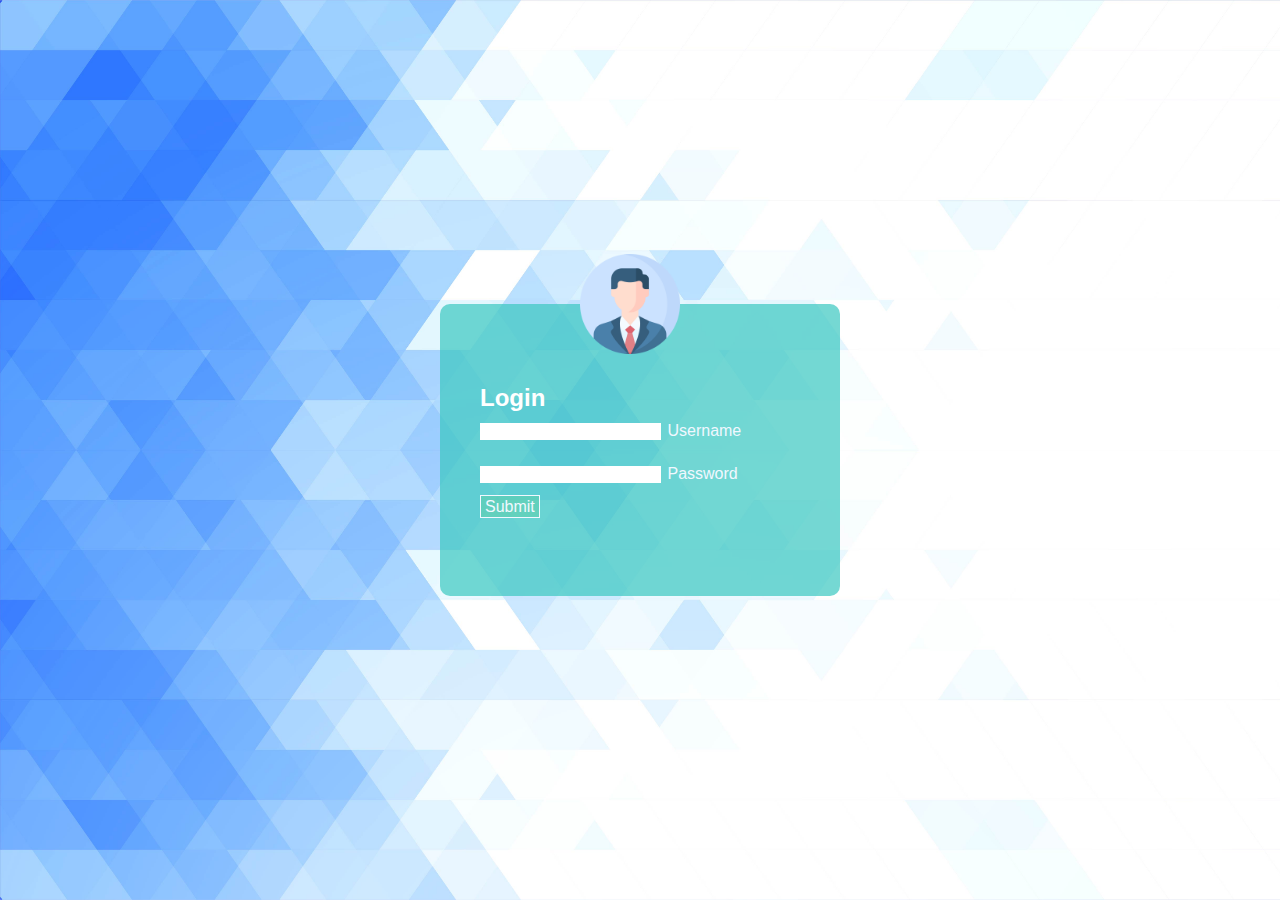
<file: index.html>
<!DOCTYPE html>
<html>
<head>
    <meta charset="utf-8">
    <title>LOGIN MENU</title>
    <link rel="stylesheet" href="CSS/login.css">
</head>
<body>
    <div class="login-menu">
        <form action="" class="form">
            <img src="CSS/images/user.png" alt="">
            <h2>Login</h2>
            <div class="input-group">
                <input type="text" name="username" id="username" required>
                <label for="username">Username</label>
            </div>

            <div class="input-group">
                <input type="password" name="login-pass" id="login-pass" required>
                <label for="login-pass">Password</label>
            </div>
            
            <a href="main.html">Submit</a>
        
        </form>
    </div>
</body>
</html>
</file>
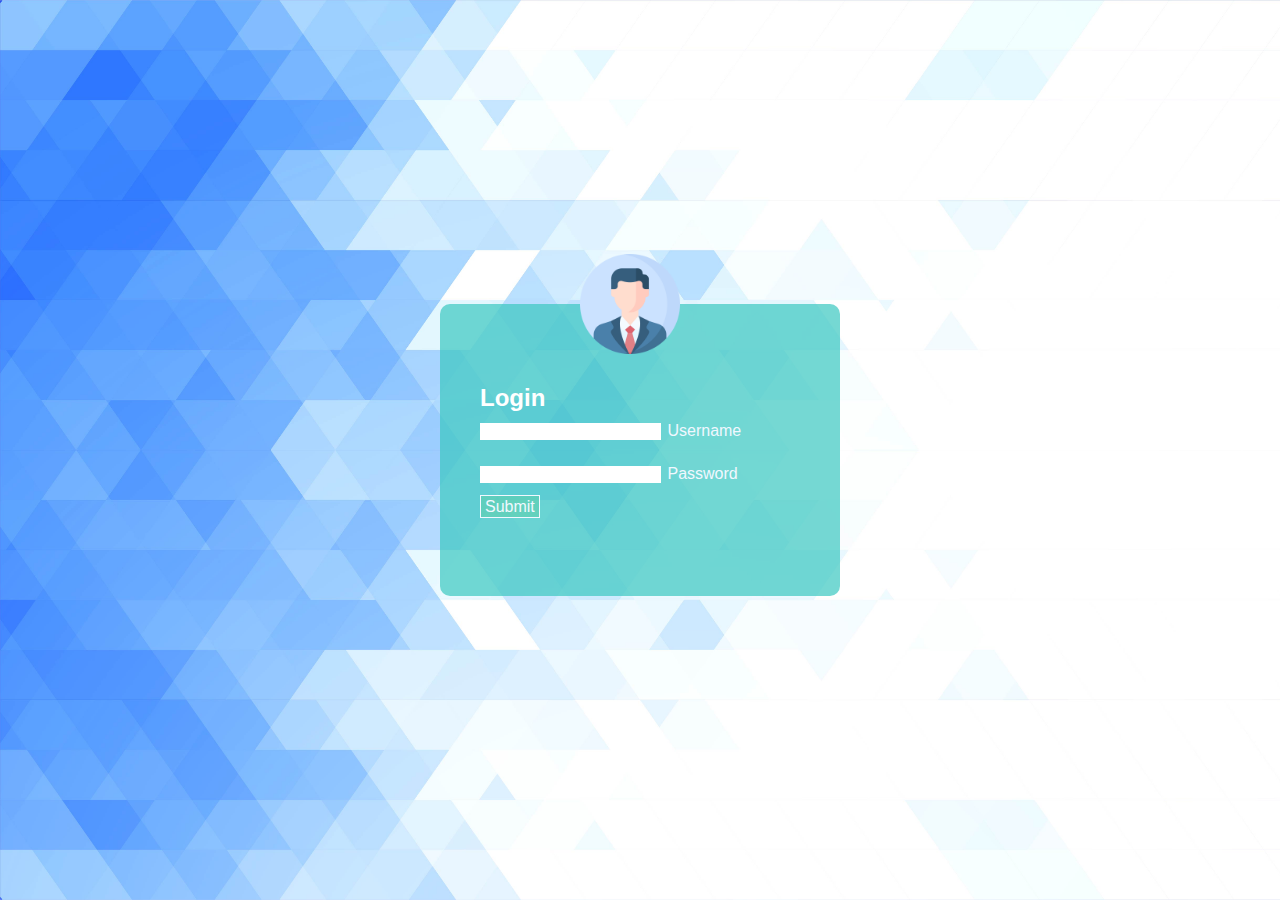
<file: index1.html>
<!DOCTYPE html>
<html>
<head>
    <meta charset="utf-8">
    <title>LOGIN MENU</title>
    <link rel="stylesheet" href="CSS/login.css">
</head>
<body>
    <div class="login-menu">
        <form action="" class="form">
            <img src="CSS/images/user.png" alt="">
            <h2>Login</h2>
            <div class="input-group">
                <input type="text" name="username" id="username" required>
                <label for="username">Username</label>
            </div>

            <div class="input-group">
                <input type="password" name="login-pass" id="login-pass" required>
                <label for="login-pass">Password</label>
            </div>
            
            <a href="index.html">Submit</a>
        
        </form>
    </div>
</body>
</html>
</file>
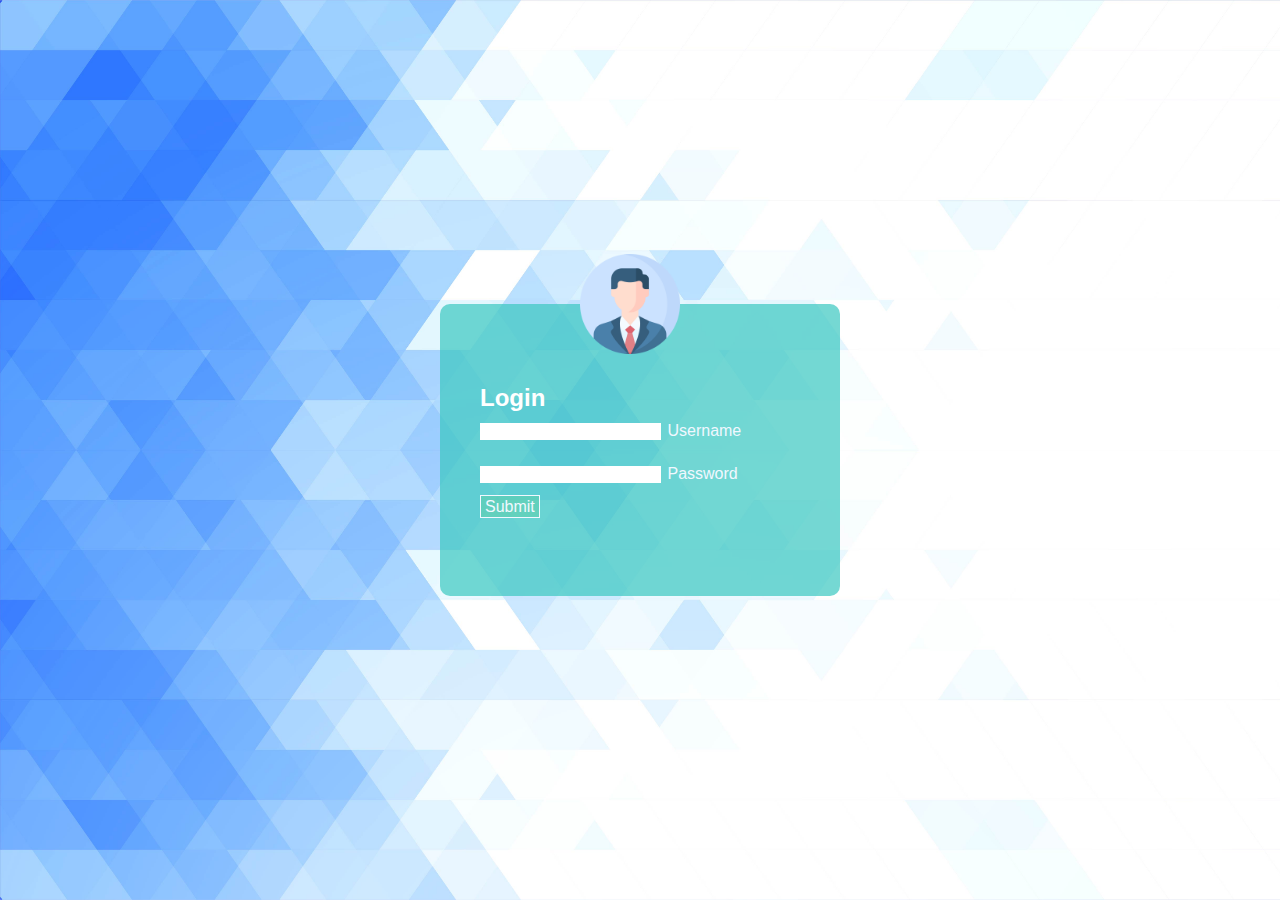
<file: login.html>
<!DOCTYPE html>
<html>
<head>
    <meta charset="utf-8">
    <title>LOGIN MENU</title>
    <link rel="stylesheet" href="CSS/login.css">
</head>
<body>
    <div class="login-menu">
        <form action="" class="form">
            <img src="CSS/images/user.png" alt="">
            <h2>Login</h2>
            <div class="input-group">
                <input type="text" name="username" id="username" required>
                <label for="username">Username</label>
            </div>

            <div class="input-group">
                <input type="password" name="login-pass" id="login-pass" required>
                <label for="login-pass">Password</label>
            </div>
            
            <a href="index.html">Submit</a>
        
        </form>
    </div>
</body>
</html>
</file>
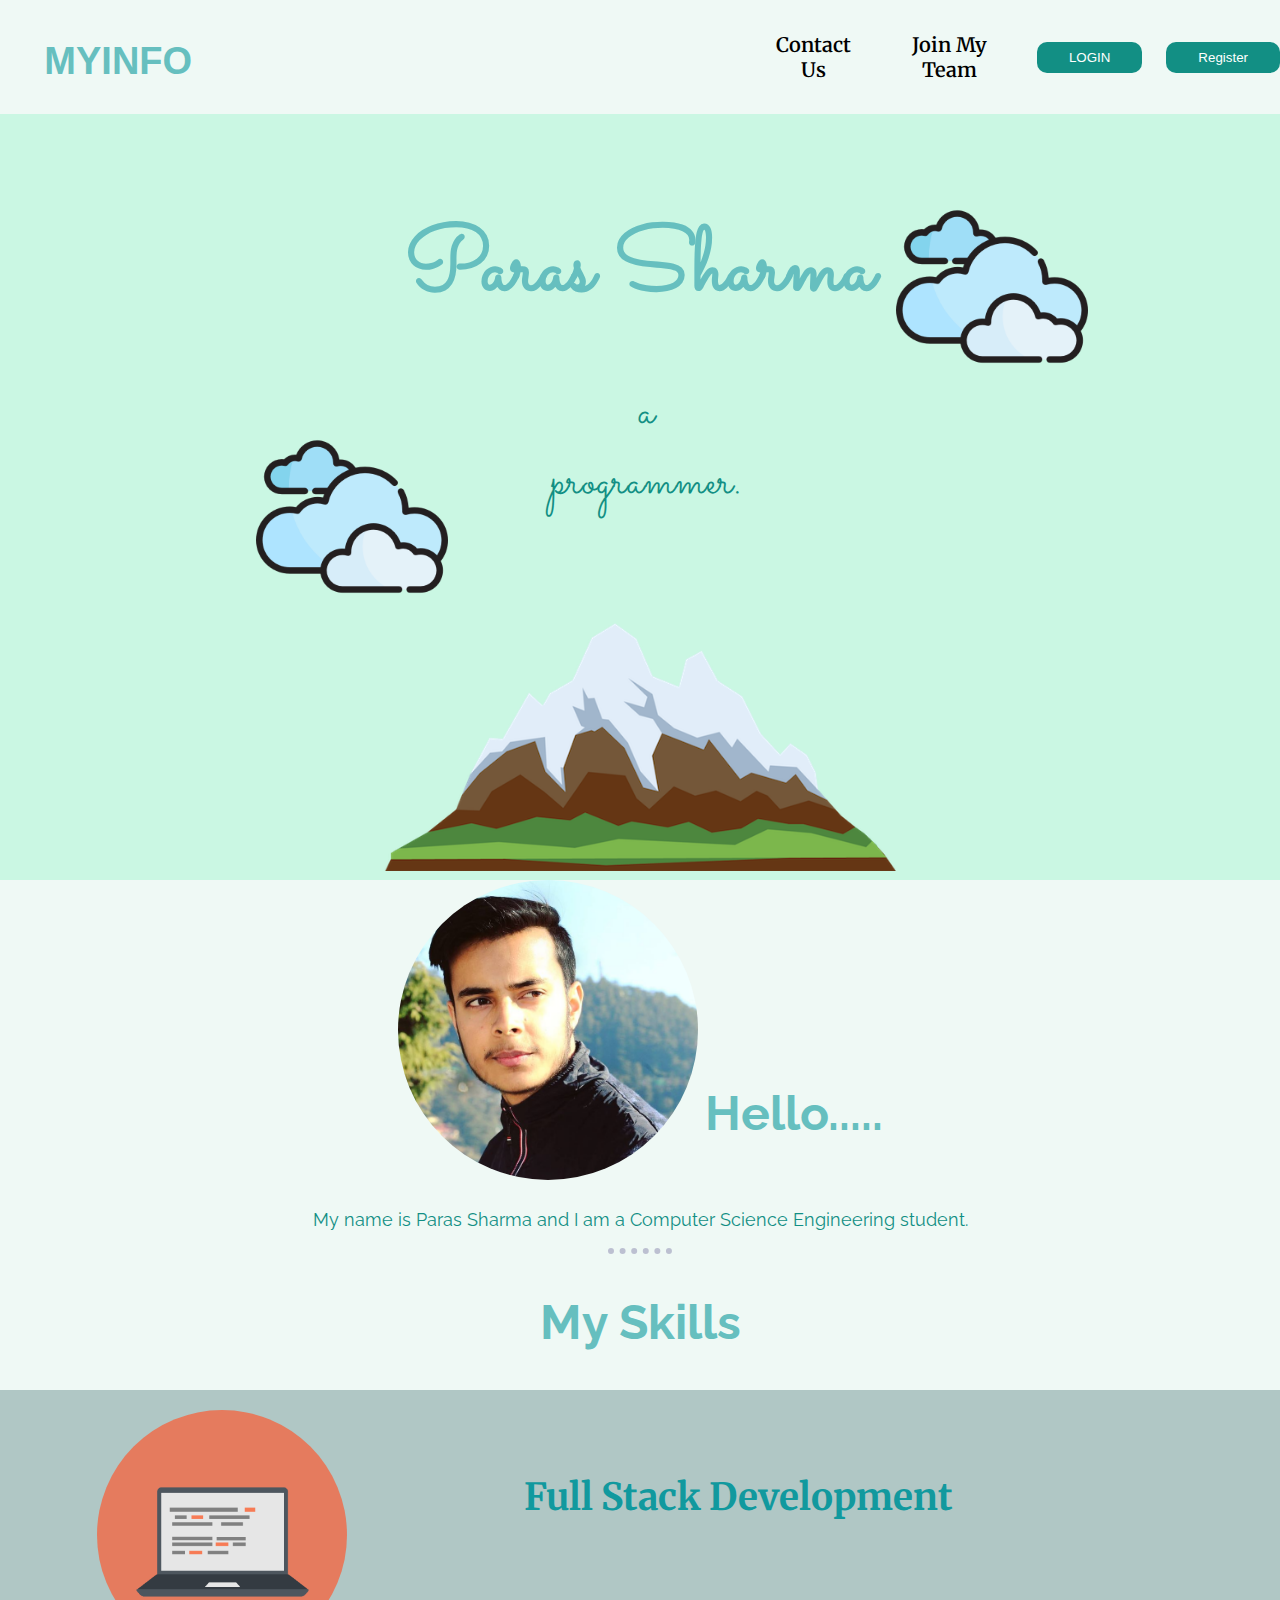
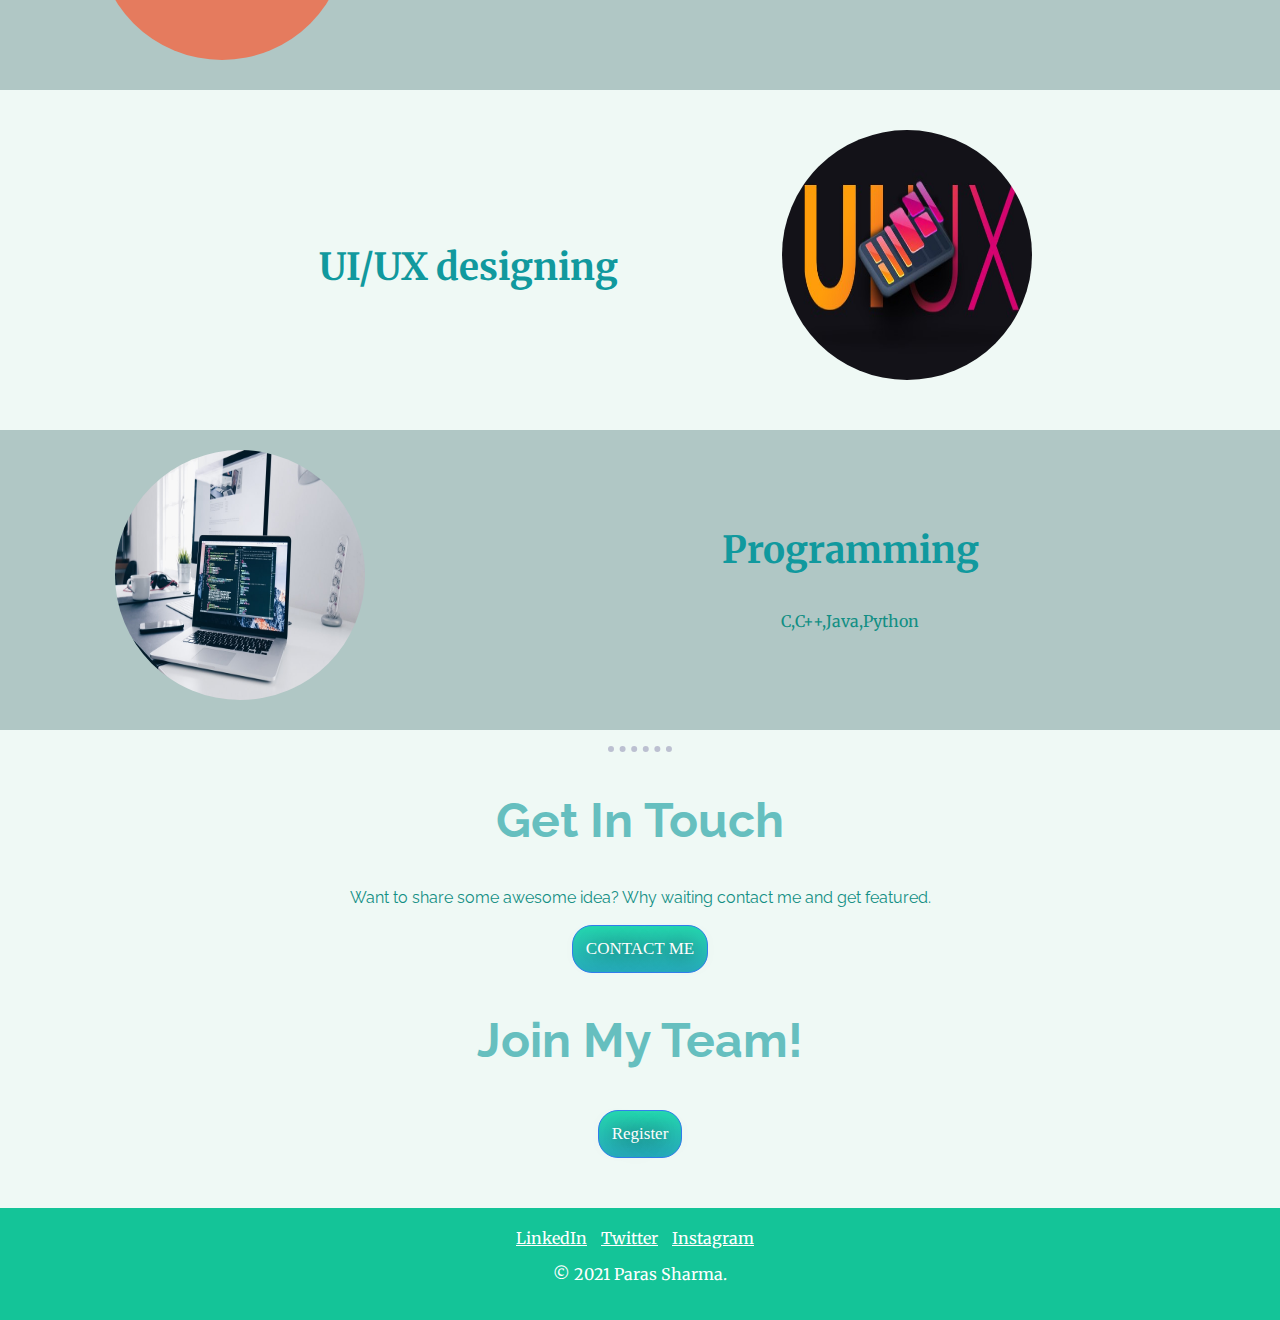
<file: main.html>
<!DOCTYPE html>
<html>
<head>
    <meta charset="utf-8">
    <title>My wesbite</title>
    <link rel="stylesheet" href="CSS/styles.css">
    <link rel="icon" href="favicon-32x32.png">
    <link rel="preconnect" href="https://fonts.gstatic.com">
    <link href="https://fonts.googleapis.com/css2?family=Merriweather&family=Sacramento&display=swap" rel="stylesheet">
    <link rel="preconnect" href="https://fonts.gstatic.com">
    <link rel="preconnect" href="https://fonts.gstatic.com">
    <link href="https://fonts.googleapis.com/css2?family=Raleway&display=swap" rel="stylesheet">
</head>
<body>
    <header>
      <div class="logo">
        <h1>MYINFO</h1>
      </div>
      <nav>
        <ul>
          <li>
            <a href="Contact US">Contact Us</a>
            <a href="Join My Team">Join My Team</a>
            <button>LOGIN</button>
            <button>Register</button>
          </li>
        </ul>
      </nav>
    </header>
    <div class="top-container">
        <img class="cloud1" src="CSS/images/clouds.png" alt="cloud-img">
        <h1>Paras Sharma</h1>
        <p>a programmer.</p>
        <img class="cloud2" src="CSS/images/clouds.png" alt="cloud-img">
        <img class="mount" src="CSS/images/mountain.png" alt="mountain-img">
    </div>
    <div class="middle-container">
        <div class="profile">
          <img class="profile-img" src="CSS/images/profile.png" alt="">
          <h2>Hello.....</h2>
          <p>My name is Paras Sharma and I am a Computer Science Engineering student.</p>
          <hr>
        </div>
        <div class="skills">
          <h2>My Skills</h2>
          <div class="skill-row1">
            <img class="computer-img" src="CSS/images/computer.png" alt="">
            <h3 class="row1-text">Full Stack Development</h3>
          </div>
          <div class="skill-row2">
            <img class="uiux-img" src="CSS/images/UIUX.jpg" alt="">
            <h3 class="row2-text">UI/UX designing</h3>
          </div>
          <div class="skill-row3">
            <img class="programming-img" src="CSS/images/prg.jpg" alt="">
            <h3 class="row3-text">Programming</h3>
            <p>C,C++,Java,Python</p>
          </div>
        </div>
        <hr>
        <div class="contact-me">
          <h2>Get In Touch</h2>
          <p>Want to share some awesome idea? Why waiting contact me and get featured.</p>
          <a class="btn" href="mailto:name@email.com">CONTACT ME</a>
        </div>

        <div class="my-team">
          <h2>Join My Team!</h2>
          <a class="btn" href="form.html">Register</a>
        </div>
      </div>
      
      
      <div class="bottom-container">
        <a class="footer-link" href="https://www.linkedin.com/in/paras-sharma-175467197/">LinkedIn</a>
        <a class="footer-link" href="https://twitter.com/im_sharmaji_">Twitter</a>
        <a class="footer-link" href="https://www.instagram.com/im_parassharma/">Instagram</a>
        <p>© 2021 Paras Sharma.</p>
      </div>
      
    
</body>
</html>
</file>
<file: CSS/login.css>
*{
    margin: 0;
    box-sizing: border-box;
}

body{
    background: url(images/17545.jpg);
    background-size: cover;
    font-family: sans-serif;
}

.input-group{
    padding-top: 10px;
    padding-bottom: 10px;
}

.input-group label{
    padding: 2px 2px;
  
}

.login-menu{
    height: 100vh;
    width: 100vw;
    display: flex;
    justify-content: center;
    align-items: center;
    flex-wrap: wrap;
}

.form{
    position: relative;
    width: 100%;
    max-width: 400px;
    padding: 80px 40px 80px;
    background-color: rgba(57, 199, 192, 0.699);
    border-radius: 10px;
    color: aliceblue;
    box-shadow: rgb(15, 92, 192);
}

.form a{
    color: aliceblue;
    border: 1px solid;
    text-decoration: none;
    padding: 2px 4px;
    background-color: rgba(94, 207, 170, 0.541);
}

.form img{
    width: 100px;
    position: absolute;
    top: -50px;
    right: 160px;
}


.form h2{
    color: rgb(255, 255, 255);
}

.input-group input{
    border: none;
    margin-bottom: 5px;
}
</file>
<file: CSS/styles.css>
body{
    background-color: #EFF9F5;
    text-align: center;
    font-family: 'Merriweather', serif;
    font-size: 2em;
    margin: 0;
}

header{
    display: flex;
    align-items: center;
    gap: 45%;
}

header h1{
    font-size: 38px;
    margin-top: -1rem;
    font-family: 'Lucida Sans', 'Lucida Sans Regular', 'Lucida Grande', 'Lucida Sans Unicode', Geneva, Verdana, sans-serif;
}

nav ul li{
    display: flex;
    align-items: center;
    gap: 1.5rem;
}

header a{
    text-decoration: none;
    color: #000000;
    font-size: 20px;
    font-weight: 600;
}

header button{
    padding: 0.5rem 2rem;
    border-radius: 10px;
    border: none;
    background-color: #128f84;
    color: white;
    cursor: pointer;
}


h1{
    color: #66BFBF;
    position: relative;
    top: 20px;
    left: 30%;
    width: 40%;
    font-family: 'Sacramento', cursive;
    font-size: 5.625rem;
    padding-top: 10px;
}
h2{
    color: #66BFBF;
    font-family: 'Raleway', sans-serif;;
}

h3{
    color:#11999E
}

a{
    color:#14c498;
    
}

p{
    color: #128f84;
}

.top-container p{
    position: relative;
    left: 43%;
    width: 15%;
    font-family: 'Sacramento', cursive;
    font-size: 3rem;
}

.top-container{
    padding-top: 1px;
    background-color: #caf7e3;
    position: relative;

}


.cloud1{
    width: 15%;
    position: absolute;
    right: 15%;
    top: 10%;
    height: 25%;

}

.cloud2{
    width: 15%;
    height: 25%;
    position: absolute;
    left: 20%;
    top: 40%;
}

.mount{
    
    width:40%;
}

.middle-container{
    position: relative;
}

.profile{
    position: relative;
}

.profile-img{
    border-radius: 50%;
    position: relative;
    height: 300px;
    width: 300px;
}

.profile h2{
    position: relative;
    display: inline;
    bottom: 50px;
}

.profile p{
    font-family: 'Raleway';
    font-size: large;
}

.skill-row1{
    padding-top: 20px;
    padding-bottom: 20px;
    background-color: #b0c7c5;
    position: relative;
}

.computer-img{
    right: 200px;
    position: relative;
    border-radius: 50%;
    height: 250px;
    width: 250px;
}

.row1-text{
    position: relative;
    display: inline;
    width: 20px;
    right: 30px;
    bottom: 150px;
}

.skill-row2{
    padding-top: 40px;
    padding-bottom: 40px;
    position: relative;
}

.uiux-img{
    position: relative;
    border-radius: 50%;
    height: 250px;
    width: 250px;
    left: 420px;
}

.row2-text{
    position: relative;
    display: inline;
    bottom: 100px;
    right: 300px;
}

.skill-row3{
    height: 300px;
    background-color:#b0c7c5 ;
    position: relative;
}

.programming-img{
    top: 20px;
    position: relative;
    right: 400px;
    border-radius: 50%;
    height: 250px;
    width: 250px;
}

.row3-text{
    position: relative;
    bottom: 200px;
    left: 600px;
    width: 500px;

}

.skill-row3 p{
    width: 400px;
    font-size: medium;
    position: relative;
    bottom: 200px;
    left: 650px;
}
.middle-container hr{
    color: #bcc0d1;
    width: 5%;
    border-style: dotted;
    border-width: 0.2em 0 0;
}

.bottom-container{
    padding-top: 20px;
    padding-bottom: 20px;
    margin-top: 50px;
    margin-bottom: 0px;
    background-color: #14c498;
    font-size: medium;
}

.bottom-container a {
    color: rgb(255, 255, 255);
    margin-right: 10px;
}

.bottom-container p {
    color: rgb(255, 255, 255);
}

.contact-me p{
    display: block;
    font-family: 'Raleway';
    font-size: medium;
}

a:hover{
    color: #26e0c8;
}
.btn{
    background: #25D7AF;
    background-image: -webkit-linear-gradient(top, #25D7AF, #27ACBC);
    background-image: -moz-linear-gradient(top, #25D7AF, #27ACBC);
    background-image: -ms-linear-gradient(top, #25D7AF, #27ACBC);
    background-image: -o-linear-gradient(top, #25D7AF, #27ACBC);
    background-image: -webkit-gradient(to bottom, #25D7AF, #27ACBC);
    -webkit-border-radius: 20px;
    -moz-border-radius: 20px;
    border-radius: 20px;
    color: #FDFDFD;
    font-family: Georgia;
    font-size: 17px;
    font-weight: 100;
    padding: 13px;
    text-shadow: 1px 1px 20px #000000;
    border: solid #337FED 1px;
    text-decoration: none;
    display: inline-block;
    cursor: pointer;
    text-align: center;
     }
     
.btn:hover{

    border: solid #337FED 1px;
    background: #1E62D0;
    background-image: -webkit-linear-gradient(top, #1E62D0, #3D94F6);
    background-image: -moz-linear-gradient(top, #1E62D0, #3D94F6);
    background-image: -ms-linear-gradient(top, #1E62D0, #3D94F6);
    background-image: -o-linear-gradient(top, #1E62D0, #3D94F6);
    background-image: -webkit-gradient(to bottom, #1E62D0, #3D94F6);
    -webkit-border-radius: 20px;
    -moz-border-radius: 20px;
    border-radius: 20px;
    text-decoration: none;
}
</file>
